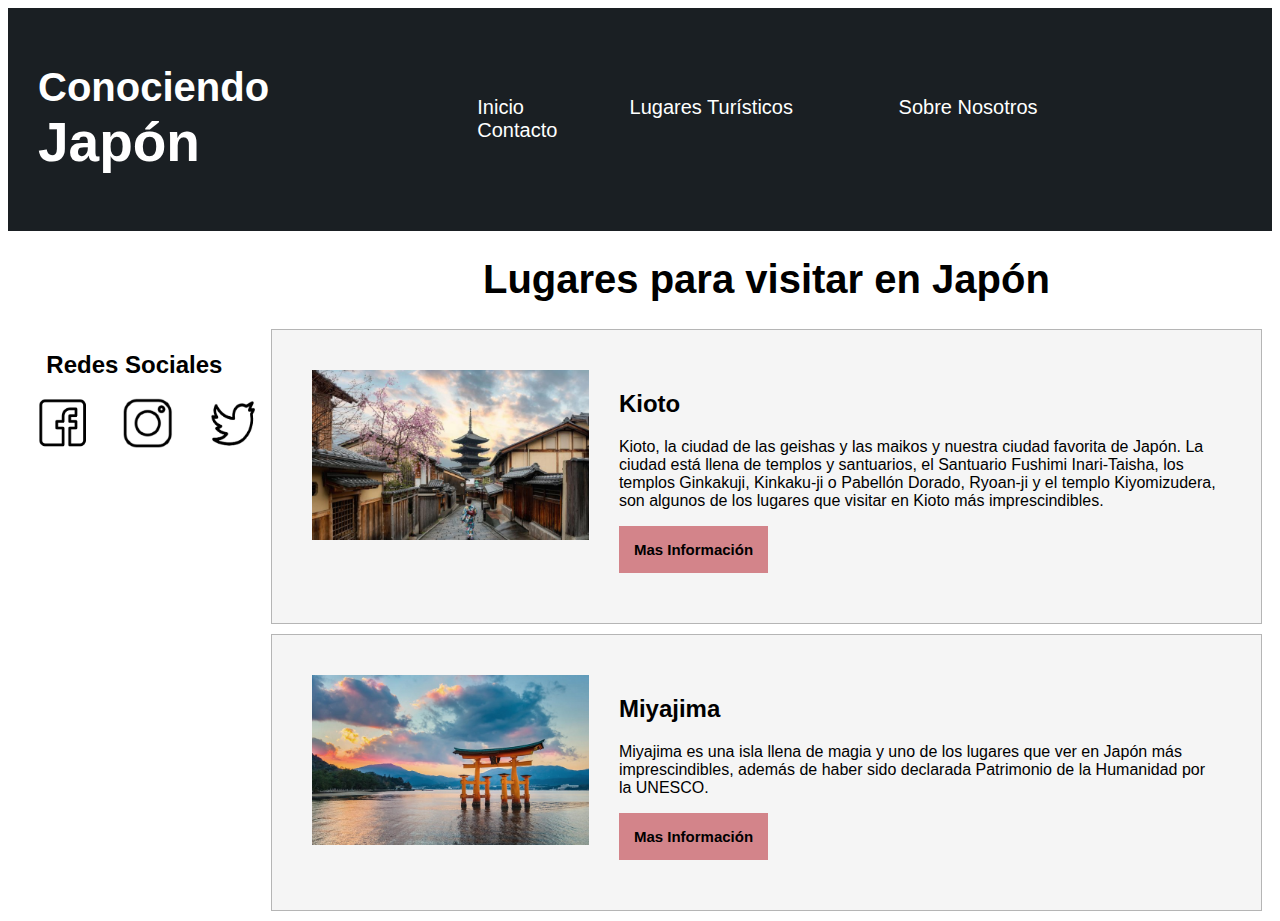
<file: index.html>
<!DOCTYPE html>
<html lang="en">
<head>
    <meta charset="UTF-8">
    <meta name="viewport" content="width=device-width, initial-scale=1.0">
    <meta http-equiv="X-UA-Compatible" content="ie=edge">
    <link rel="stylesheet" href="css/estilos.css">
    <title>Japón</title>
</head>
<body>
    <header>
        <div class="titulo">
            <h1>Conociendo <span>Japón</span></h1>
            <nav class="navegacion">
                <a href="index.html">Inicio</a>
                <a href="lugares.html">Lugares Turísticos</a>
                <a href="sobrenosotros.html">Sobre Nosotros</a>
                <a href="contacto.html">Contacto</a>
            </nav>
        </div>
    </header>
    
    <main>
        <div class="contenedor-articulos">
                <h1 class="centrar">Lugares para visitar en Japón</h1>
            <div class="articulo">
                <img src="img/kioto.jpg" alt="Kioto">
                <h2>Kioto</h2>
                <p>Kioto, la ciudad de las geishas y las maikos y nuestra ciudad favorita de Japón. La ciudad está llena de templos y santuarios, el Santuario Fushimi Inari-Taisha, los templos Ginkakuji, Kinkaku-ji o Pabellón Dorado, Ryoan-ji y el templo Kiyomizudera, son algunos de los lugares que visitar en Kioto más imprescindibles.</p>
                <a href="kioto.html"><button>Mas Información</button></a>
            </div><!--Fin Articulo-->
            <div class="articulo">
                <img src="img/Miyajima.jpg" alt="Miyajima">
                <h2>Miyajima</h2>
                <p>Miyajima es una isla llena de magia y uno de los lugares que ver en Japón más imprescindibles, además de haber sido declarada Patrimonio de la Humanidad por la UNESCO. </p>
                <a href="miyajima.html"><button>Mas Información</button></a>
            </div><!--Fin Articulo-->
        </div>
        <aside class="lado">
            <h2 class="centrar">Redes Sociales</h2>
            <a href="http://www.facebook.com"><img src="img/facebook.png" alt="Facebook"></a>
            <a href="http://www.instagram.com"><img src="img/instagram.png" alt="Insragram"></a>
            <a href="http://www.twitter.com"><img src="img/twitter.png" alt="Twitter"></a>
        </aside>
    </main>
</body>
</html>
</file>
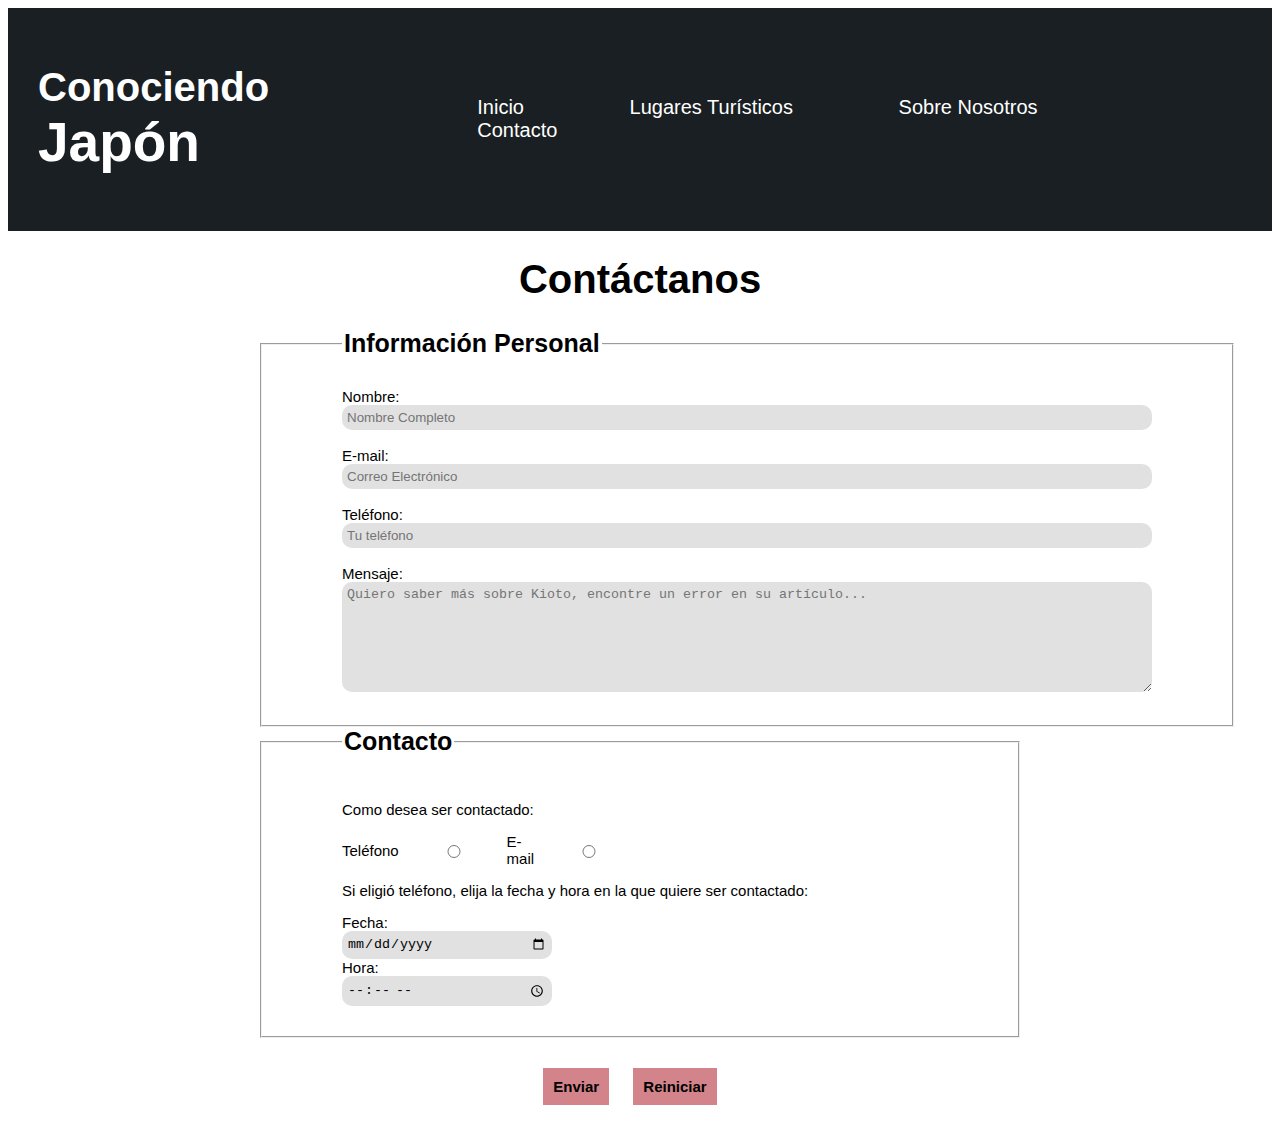
<file: contacto.html>
<!DOCTYPE html>
<html lang="en">
<head>
    <meta charset="UTF-8">
    <meta name="viewport" content="width=device-width, initial-scale=1.0">
    <meta http-equiv="X-UA-Compatible" content="ie=edge">
    <link rel="stylesheet" href="css/estilos.css">
    <title>Japón</title>
</head>
<body>
    <header>
        <div class="titulo">
            <h1>Conociendo <span>Japón</span></h1>
            <nav class="navegacion">
                <a href="index.html">Inicio</a>
                <a href="lugares.html">Lugares Turísticos</a>
                <a href="sobrenosotros.html">Sobre Nosotros</a>
                <a href="contacto.html">Contacto</a>
            </nav>
        </div>
    </header>
    
    <main>
        <h1 class="centrar">Contáctanos</h1>
        <form>
            <fieldset>
                <legend>Información Personal</legend>
                <label for="nombre">Nombre: </label>
                <input type="text" id="nom" placeholder="Nombre Completo" required>
                <br><br>

                <label for="email">E-mail: </label>
                <input type="email" id="e-mail" placeholder="Correo Electrónico">
                <br><br>

                <label for="telefono">Teléfono: </label>
                <input type="tel" id="tel" placeholder="Tu teléfono">
                <br><br>

                <label for="mensaje">Mensaje: </label>
                <textarea id="mensaje" placeholder="Quiero saber más sobre Kioto, encontre un error en su artículo..."></textarea>
            </fieldset><!--Info Personal-->
            <fieldset class="parte-form">
                <legend>Contacto</legend>
                <p>Como desea ser contactado:</p>
                <div class="forma-contacto">
                    <label for="tel">Teléfono</label>
                    <input type="radio" name="contacto" id="tel">

                    <label for="correo">E-mail</label>
                    <input type="radio" name="contacto" id="e-mail">
                </div>

                <p>Si eligió teléfono, elija la fecha y hora en la que quiere ser contactado: </p>
                <label for="fecha">Fecha:</label>
                <input type="date" id="fecha">

                <label for="hora">Hora: </label>
                <input type="time" id="hora" min="9:00" max="18:00">
            </fieldset><!--Contacto-->
            <center>
                <button type="submit" class="btn-form">Enviar</button>
                <button type="reset" class="btn-form">Reiniciar</button>
            </center>
        </form>
    </main>
</body>
</html>
</file>
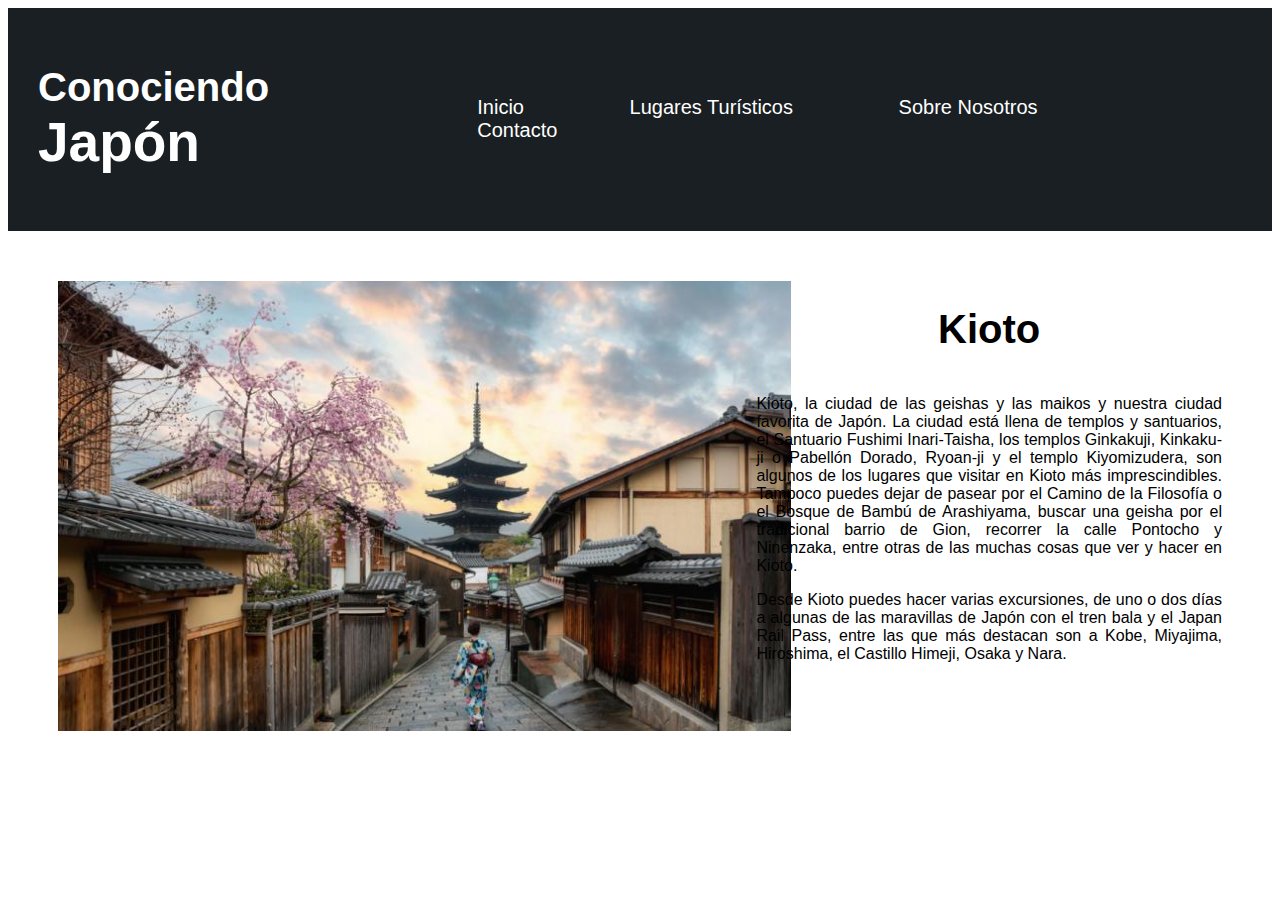
<file: kioto.html>
<!DOCTYPE html>
<html lang="en">
<head>
    <meta charset="UTF-8">
    <meta name="viewport" content="width=device-width, initial-scale=1.0">
    <meta http-equiv="X-UA-Compatible" content="ie=edge">
    <link rel="stylesheet" href="css/estilos.css">
    <title>Japón</title>
</head>
<body>
    <header>
        <div class="titulo">
            <h1>Conociendo <span>Japón</span></h1>
            <nav class="navegacion">
                <a href="index.html">Inicio</a>
                <a href="lugares.html">Lugares Turísticos</a>
                <a href="sobrenosotros.html">Sobre Nosotros</a>
                <a href="contacto.html">Contacto</a>
            </nav>
        </div>
    </header>
    
    <main>
        <div class="contenido-lugar">
            <h1 class="centrar caja2">Kioto</h1>
            <div class="caja1">
                <img src="img/kioto.jpg" alt="Imagen Kioto">
            </div>
            <div class="caja2">
                <p>Kioto, la ciudad de las geishas y las maikos y nuestra ciudad favorita de Japón. La ciudad está llena de templos y santuarios, el Santuario Fushimi Inari-Taisha, los templos Ginkakuji, Kinkaku-ji o Pabellón Dorado, Ryoan-ji y el templo Kiyomizudera, son algunos de los lugares que visitar en Kioto más imprescindibles. Tampoco puedes dejar de pasear por el Camino de la Filosofía o el Bosque de Bambú de Arashiyama, buscar una geisha por el tradicional barrio de Gion, recorrer la calle Pontocho y Ninenzaka, entre otras de las muchas cosas que ver y hacer en Kioto.</p>
                <p>Desde Kioto puedes hacer varias excursiones, de uno o dos días a algunas de las maravillas de Japón con el tren bala y el Japan Rail Pass, entre las que más destacan son a Kobe, Miyajima, Hiroshima, el Castillo Himeji, Osaka y Nara.</p>
            </div>
        </div>
    </main>
</body>
</html>
</file>
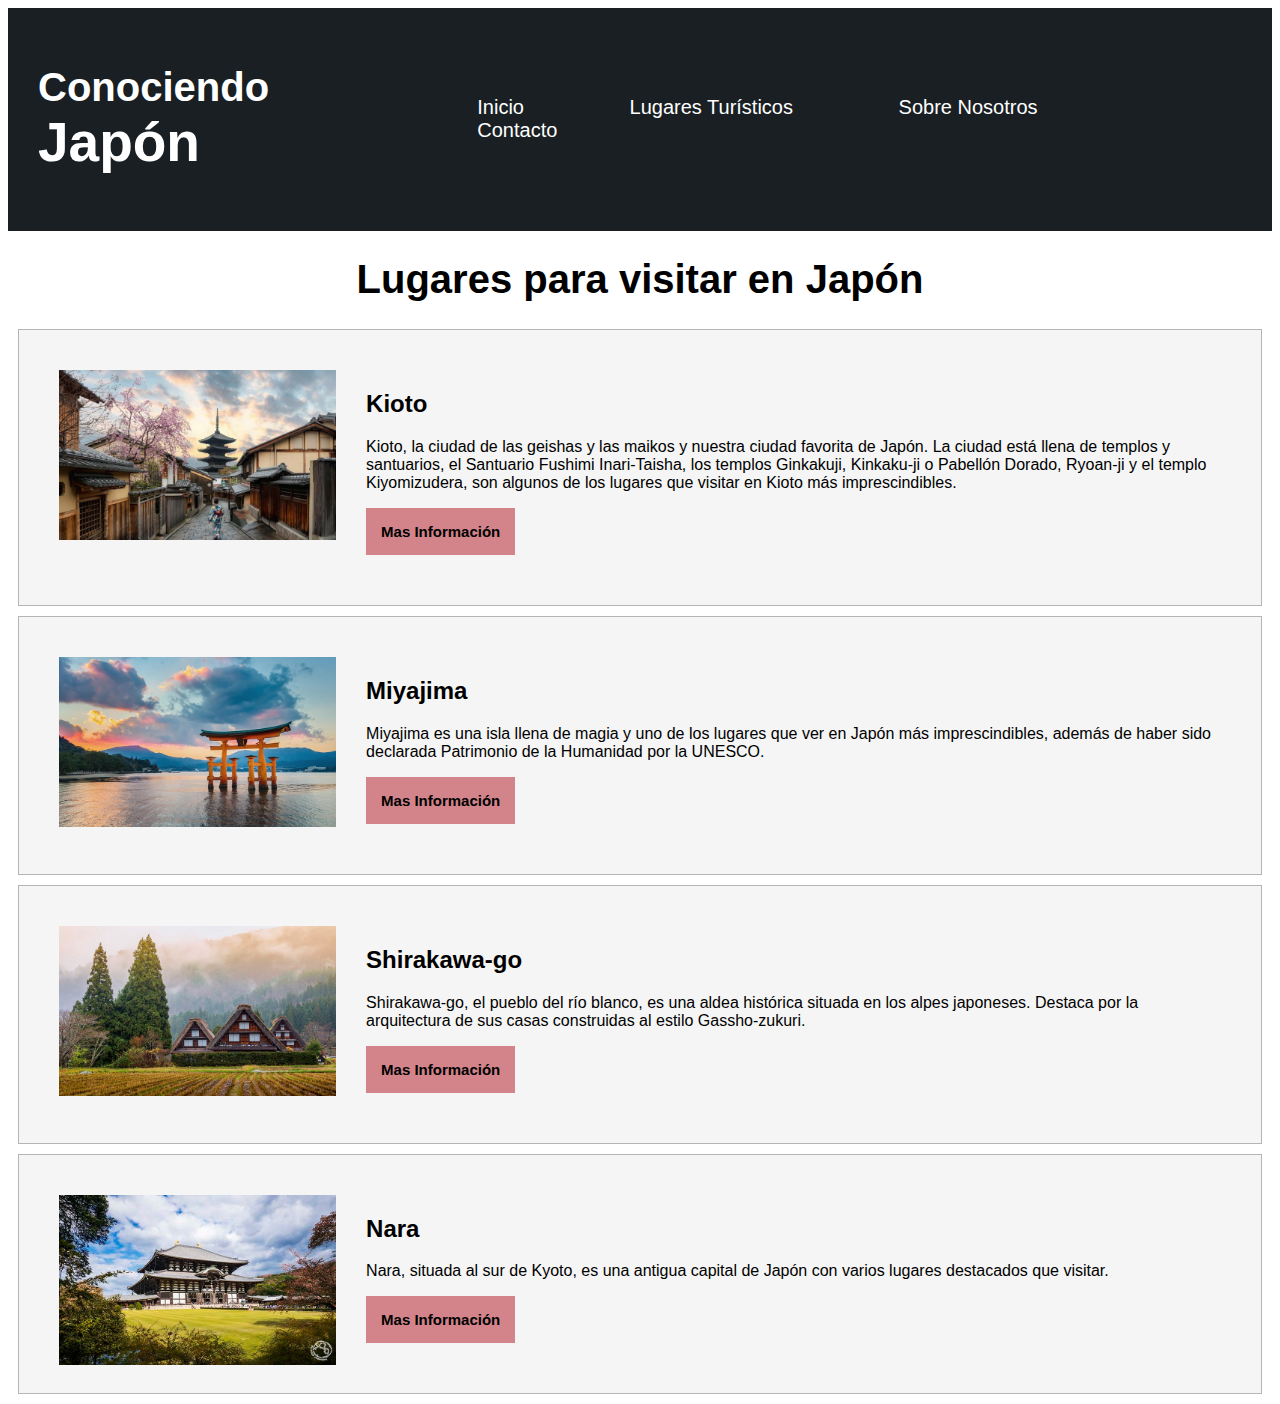
<file: lugares.html>
<!DOCTYPE html>
<html lang="en">
<head>
    <meta charset="UTF-8">
    <meta name="viewport" content="width=device-width, initial-scale=1.0">
    <meta http-equiv="X-UA-Compatible" content="ie=edge">
    <link rel="stylesheet" href="css/estilos.css">
    <title>Japón</title>
</head>
<body>
    <header>
        <div class="titulo">
            <h1>Conociendo <span>Japón</span></h1>
            <nav class="navegacion">
                <a href="index.html">Inicio</a>
                <a href="lugares.html">Lugares Turísticos</a>
                <a href="sobrenosotros.html">Sobre Nosotros</a>
                <a href="contacto.html">Contacto</a>
            </nav>
        </div>
    </header>
    
    <main>
        <div class="contenedor-articulos2">
                <h1 class="centrar">Lugares para visitar en Japón</h1>
            <div class="articulo">
                <img src="img/kioto.jpg" alt="Kioto">
                <h2>Kioto</h2>
                <p>Kioto, la ciudad de las geishas y las maikos y nuestra ciudad favorita de Japón. La ciudad está llena de templos y santuarios, el Santuario Fushimi Inari-Taisha, los templos Ginkakuji, Kinkaku-ji o Pabellón Dorado, Ryoan-ji y el templo Kiyomizudera, son algunos de los lugares que visitar en Kioto más imprescindibles.</p>
                <a href="kioto.html"><button>Mas Información</button></a>
            </div><!--Fin Articulo-->
            <div class="articulo">
                <img src="img/Miyajima.jpg" alt="Miyajima">
                <h2>Miyajima</h2>
                <p>Miyajima es una isla llena de magia y uno de los lugares que ver en Japón más imprescindibles, además de haber sido declarada Patrimonio de la Humanidad por la UNESCO. </p>
                <a href="miyajima.html"><button>Mas Información</button></a>
            </div><!--Fin Articulo-->
            <div class="articulo">
                <img src="img/Shirakawa-go.jpg" alt="Miyajima">
                <h2>Shirakawa-go</h2>
                <p>Shirakawa-go, el pueblo del río blanco, es una aldea histórica situada en los alpes japoneses. Destaca por la arquitectura de sus casas construidas al estilo Gassho-zukuri.</p>
                <a href="shirakawa-go.html"><button>Mas Información</button></a>
            </div><!--Fin Articulo-->
            <div class="articulo">
                <img src="img/nara.jpg" alt="Miyajima">
                <h2>Nara</h2>
                <p>Nara, situada al sur de Kyoto, es una antigua capital de Japón con varios lugares destacados que visitar. </p>
                <a href="nara.html"><button>Mas Información</button></a>
            </div><!--Fin Articulo-->
        </div>
    </main>
</body>
</html>
</file>
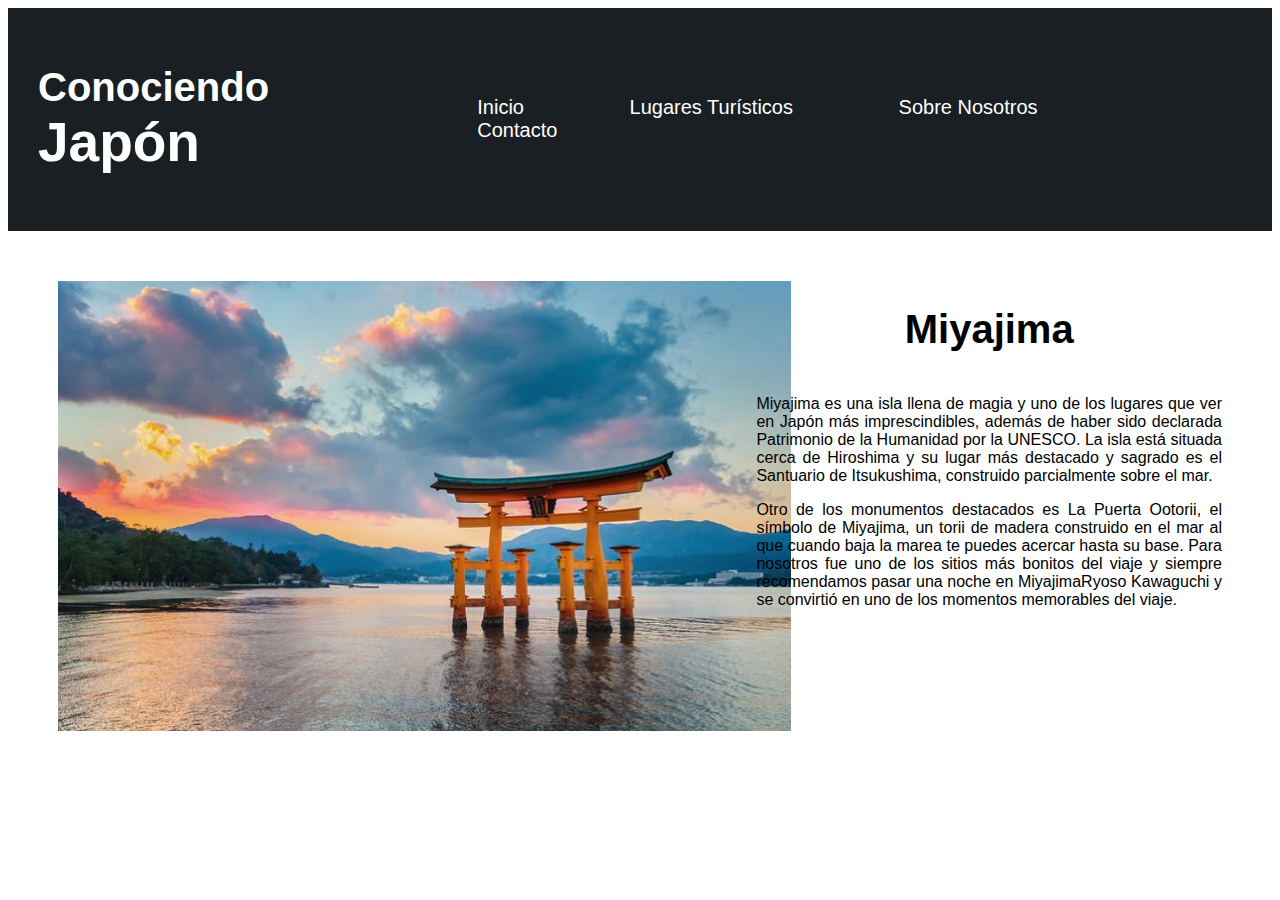
<file: miyajima.html>
<!DOCTYPE html>
<html lang="en">
<head>
    <meta charset="UTF-8">
    <meta name="viewport" content="width=device-width, initial-scale=1.0">
    <meta http-equiv="X-UA-Compatible" content="ie=edge">
    <link rel="stylesheet" href="css/estilos.css">
    <title>Japón</title>
</head>
<body>
    <header>
        <div class="titulo">
            <h1>Conociendo <span>Japón</span></h1>
            <nav class="navegacion">
                <a href="index.html">Inicio</a>
                <a href="lugares.html">Lugares Turísticos</a>
                <a href="sobrenosotros.html">Sobre Nosotros</a>
                <a href="contacto.html">Contacto</a>
            </nav>
        </div>
    </header>
    
    <main>
        <div class="contenido-lugar">
            <h1 class="centrar caja2">Miyajima</h1>
            <div class="caja1">
                <img src="img/Miyajima.jpg" alt="Imagen Miyajima">
            </div>
            <div class="caja2">
                <p>Miyajima es una isla llena de magia y uno de los lugares que ver en Japón más imprescindibles, además de haber sido declarada Patrimonio de la Humanidad por la UNESCO. La isla está situada cerca de Hiroshima y su lugar más destacado y sagrado es el Santuario de Itsukushima, construido parcialmente sobre el mar.</p>

                <p>Otro de los monumentos destacados es La Puerta Ootorii, el símbolo de Miyajima, un torii de madera construido en el mar al que cuando baja la marea te puedes acercar hasta su base.
                Para nosotros fue uno de los sitios más bonitos del viaje y siempre recomendamos pasar una noche en MiyajimaRyoso Kawaguchi y se convirtió en uno de los momentos memorables del viaje.</p>
            </div>
        </div>
    </main>
</body>
</html>
</file>
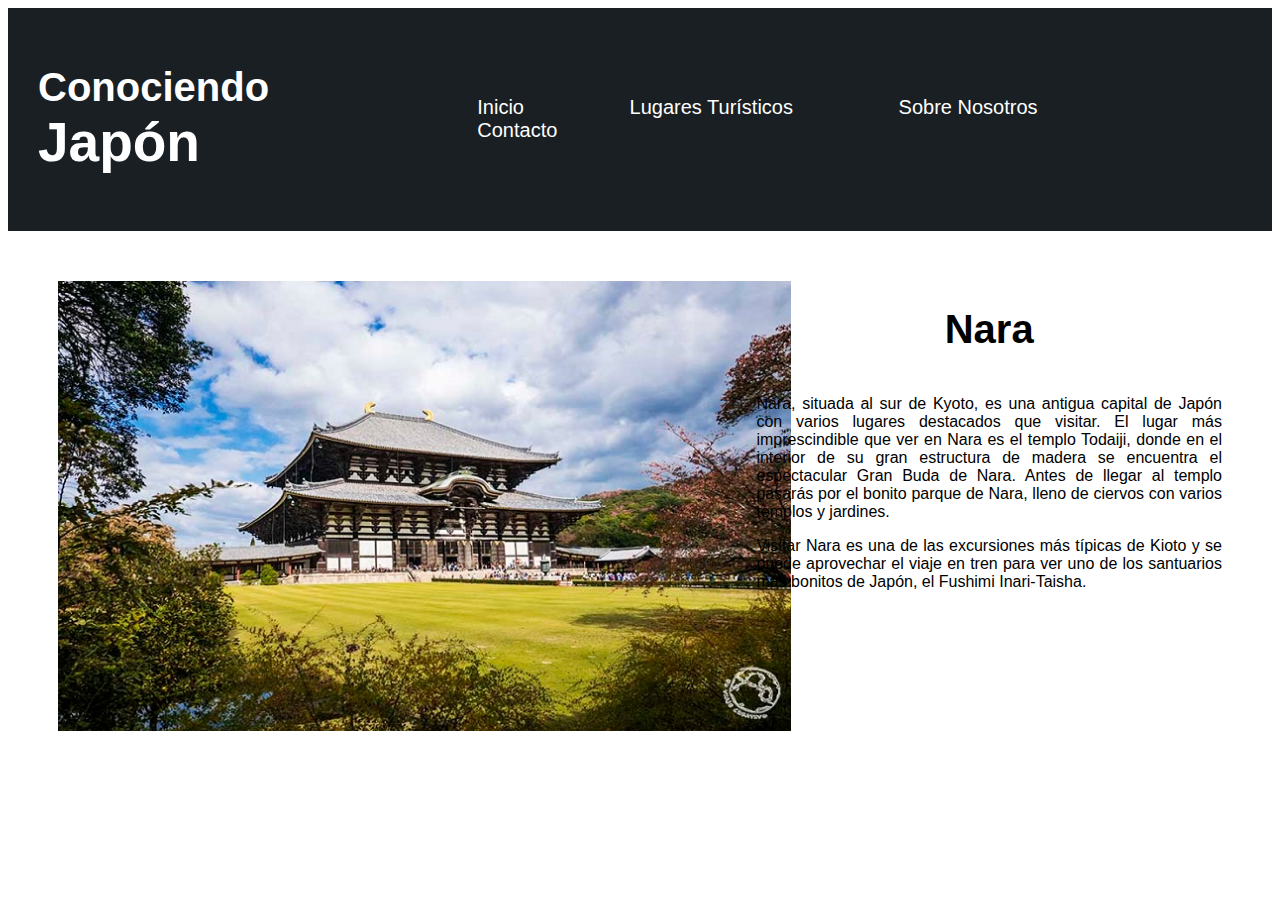
<file: nara.html>
<!DOCTYPE html>
<html lang="en">
<head>
    <meta charset="UTF-8">
    <meta name="viewport" content="width=device-width, initial-scale=1.0">
    <meta http-equiv="X-UA-Compatible" content="ie=edge">
    <link rel="stylesheet" href="css/estilos.css">
    <title>Japón</title>
</head>
<body>
    <header>
        <div class="titulo">
            <h1>Conociendo <span>Japón</span></h1>
            <nav class="navegacion">
                <a href="index.html">Inicio</a>
                <a href="lugares.html">Lugares Turísticos</a>
                <a href="sobrenosotros.html">Sobre Nosotros</a>
                <a href="contacto.html">Contacto</a>
            </nav>
        </div>
    </header>
    
    <main>
        <div class="contenido-lugar">
            <h1 class="centrar caja2">Nara</h1>
            <div class="caja1">
                <img src="img/nara.jpg" alt="Imagen Nara">
            </div>
            <div class="caja2">
                <p>Nara, situada al sur de Kyoto, es una antigua capital de Japón con varios lugares destacados que visitar. El lugar más imprescindible que ver en Nara es el templo Todaiji, donde en el interior de su gran estructura de madera se encuentra el espectacular Gran Buda de Nara. Antes de llegar al templo pasarás por el bonito parque de Nara, lleno de ciervos con varios templos y jardines.</p>
                <p>Visitar Nara es una de las excursiones más típicas de Kioto y se puede aprovechar el viaje en tren para ver uno de los santuarios más bonitos de Japón, el Fushimi Inari-Taisha. </p>
            </div>
        </div>
    </main>
</body>
</html>
</file>
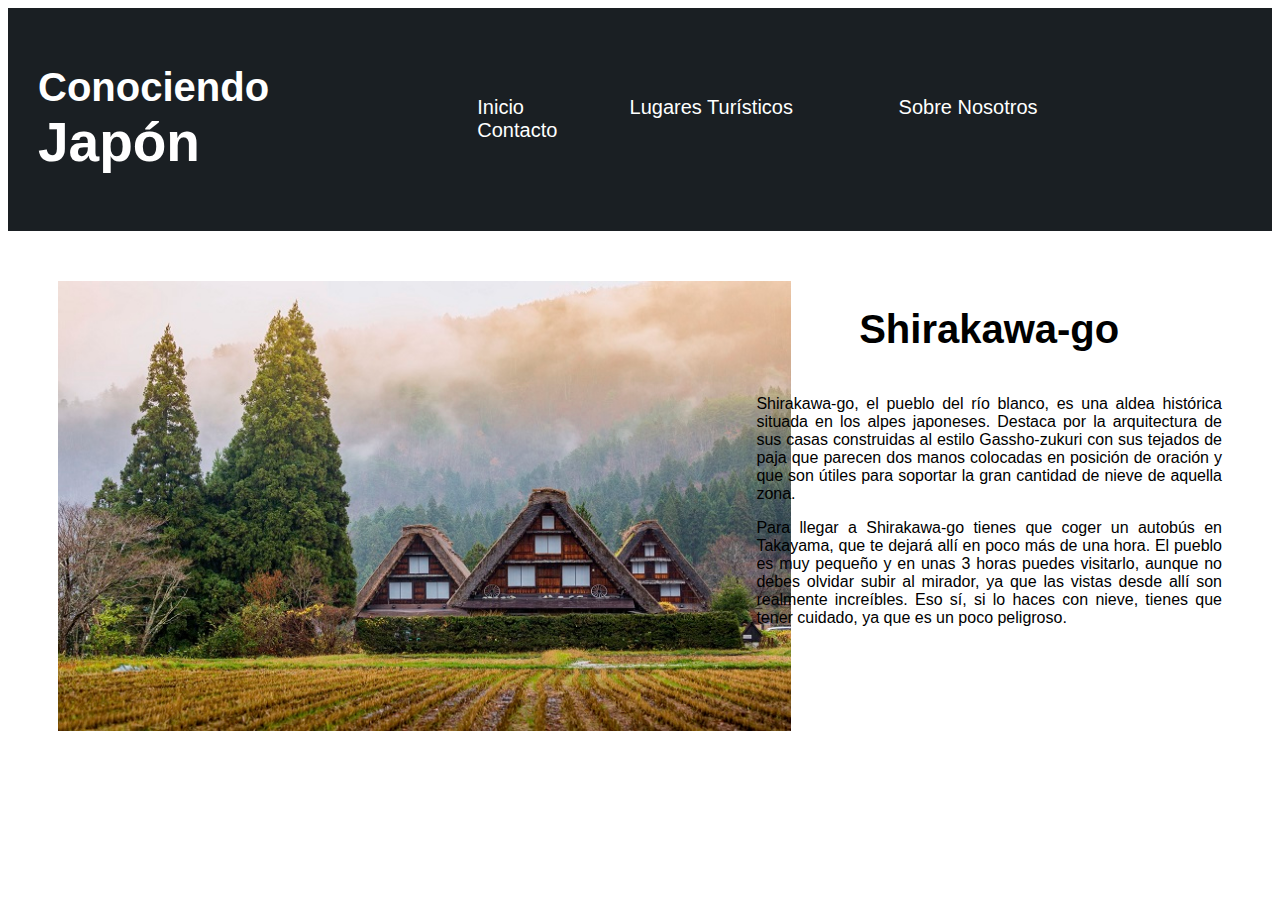
<file: shirakawa-go.html>
<!DOCTYPE html>
<html lang="en">
<head>
    <meta charset="UTF-8">
    <meta name="viewport" content="width=device-width, initial-scale=1.0">
    <meta http-equiv="X-UA-Compatible" content="ie=edge">
    <link rel="stylesheet" href="css/estilos.css">
    <title>Japón</title>
</head>
<body>
    <header>
        <div class="titulo">
            <h1>Conociendo <span>Japón</span></h1>
            <nav class="navegacion">
                <a href="index.html">Inicio</a>
                <a href="lugares.html">Lugares Turísticos</a>
                <a href="sobrenosotros.html">Sobre Nosotros</a>
                <a href="contacto.html">Contacto</a>
            </nav>
        </div>
    </header>
    
    <main>
        <div class="contenido-lugar">
            <h1 class="centrar caja2">Shirakawa-go</h1>
            <div class="caja1">
                <img src="img/Shirakawa-go.jpg" alt="Imagen Shirakawa-go">
            </div>
            <div class="caja2">
                <p>Shirakawa-go, el pueblo del río blanco, es una aldea histórica situada en los alpes japoneses. Destaca por la arquitectura de sus casas construidas al estilo Gassho-zukuri con sus tejados de paja que parecen dos manos colocadas en posición de oración y que son útiles para soportar la gran cantidad de nieve de aquella zona.</p>

                <p>Para llegar a Shirakawa-go tienes que coger un autobús en Takayama, que te dejará allí en poco más de una hora. El pueblo es muy pequeño y en unas 3 horas puedes visitarlo, aunque no debes olvidar subir al mirador, ya que las vistas desde allí son realmente increíbles. Eso sí, si lo haces con nieve, tienes que tener cuidado, ya que es un poco peligroso.</p>
            </div>
        </div>
    </main>
</body>
</html>
</file>
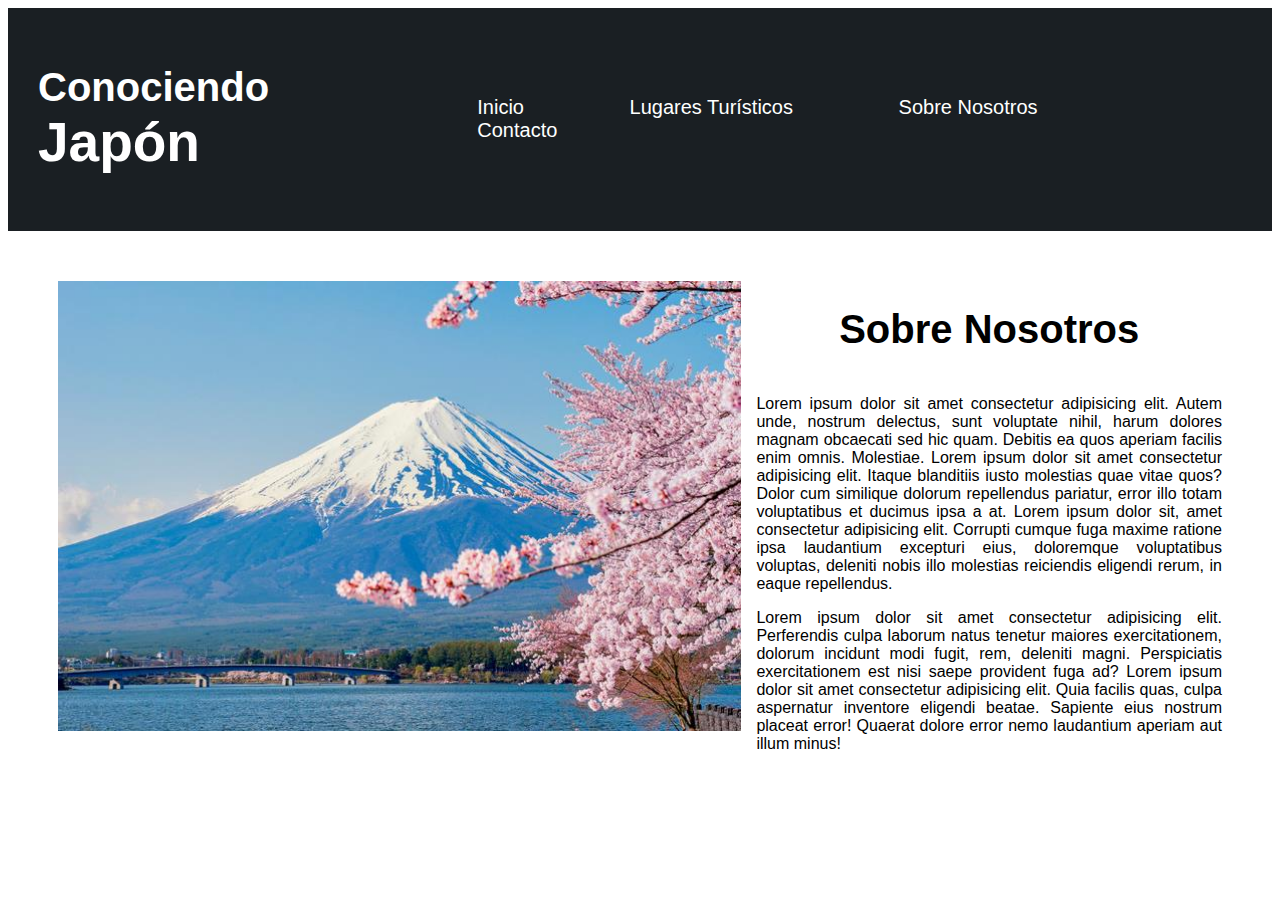
<file: sobrenosotros.html>
<!DOCTYPE html>
<html lang="en">
<head>
    <meta charset="UTF-8">
    <meta name="viewport" content="width=device-width, initial-scale=1.0">
    <meta http-equiv="X-UA-Compatible" content="ie=edge">
    <link rel="stylesheet" href="css/estilos.css">
    <title>Japón</title>
</head>
<body>
    <header>
        <div class="titulo">
            <h1>Conociendo <span>Japón</span></h1>
            <nav class="navegacion">
                <a href="index.html">Inicio</a>
                <a href="lugares.html">Lugares Turísticos</a>
                <a href="sobrenosotros.html">Sobre Nosotros</a>
                <a href="contacto.html">Contacto</a>
            </nav>
        </div>
    </header>
    
    <main>
        <div class="contenido-lugar">
            <h1 class="centrar caja2">Sobre Nosotros</h1>
            <div class="caja1">
                <img src="img/japon.jpeg" alt="Imagen japón">
            </div>
            <div class="caja2">
                <p>Lorem ipsum dolor sit amet consectetur adipisicing elit. Autem unde, nostrum delectus, sunt voluptate nihil, harum dolores magnam obcaecati sed hic quam. Debitis ea quos aperiam facilis enim omnis. Molestiae. Lorem ipsum dolor sit amet consectetur adipisicing elit. Itaque blanditiis iusto molestias quae vitae quos? Dolor cum similique dolorum repellendus pariatur, error illo totam voluptatibus et ducimus ipsa a at. Lorem ipsum dolor sit, amet consectetur adipisicing elit. Corrupti cumque fuga maxime ratione ipsa laudantium excepturi eius, doloremque voluptatibus voluptas, deleniti nobis illo molestias reiciendis eligendi rerum, in eaque repellendus.</p>
                <p>Lorem ipsum dolor sit amet consectetur adipisicing elit. Perferendis culpa laborum natus tenetur maiores exercitationem, dolorum incidunt modi fugit, rem, deleniti magni. Perspiciatis exercitationem est nisi saepe provident fuga ad? Lorem ipsum dolor sit amet consectetur adipisicing elit. Quia facilis quas, culpa aspernatur inventore eligendi beatae. Sapiente eius nostrum placeat error! Quaerat dolore error nemo laudantium aperiam aut illum minus!</p>
            </div>
        </div>
    </main>
</body>
</html>
</file>
<file: css/estilos.css>
/**Globales**/
html{
    box-sizing: border-box;
    font-size: 62.5%;/*1rem = 10px*/
}
body{
    font-family: 'Open Sans', sans-serif;
    font-size: 1.6rem;
}
a{
    text-decoration: none;
}
img{
    height: 17rem;
}
h1{
    font-size: 4rem;
}

/**Utilidades**/
.centrar{
    text-align: center;
}

/**Botones**/
button{
    border: none;
    padding: 1.5rem;
    background: #D3848A;
    font-size: 1.5rem;
    font-weight: bold;
}
button:hover{
    background: #DEBEC0;
    color: #000000;
}

/**Header**/
.titulo{
    background: #1A1F23;
    padding: 3rem;
    color: #ffffff;
    font-weight: 100;
    font-size: 2rem;
    display: flex;
    justify-content: space-between;
    align-items: center;
}
.titulo h1 span{
    font-size: 5.5rem;
    font-weight: bold;
}
@media(max-width: 768px) {/*Tablet*/
    .titulo{
        display: block;
    }
}

/**Navegación**/
.navegacion a{
    color: #ffffff;
    padding: 5rem 5rem;
}
.navegacion a:hover{
    color: #D3848A;
}
@media(max-width: 768px) {
    .navegacion a{
        padding: 3rem;
    }
}
@media(max-width: 468px) {/*Celular*/
    .navegacion a{
        padding: .5rem;
        font-size: 1.5rem;
    }
}

/**Articulo**/
.contenedor-articulos{
    float: right;
    width: 80%;
}
.articulo{
    border: .1rem solid #b5b5b5;
    background: #f5f5f5;
    padding: 4rem 4rem 5rem 4rem;
    margin: 1rem;
}
.articulo img{
    float: left;
    margin-right: 3rem;
}
@media(max-width: 768px) {
    .contenedor-articulos{
        float: none;
        width: 100%;
    }
    .articulo{
        padding: 2rem;
        margin: 2rem;
    }
    .articulo img{
        float: none;
        width: 100%;
        height: 20%;
    }
    .articulo h2{
        text-align: center;
        font-size: 3rem;
        margin-bottom: 0;
        padding: 0;
    }
}

/**Aside**/
.lado{
    margin-top: 10rem;
    float: left;
    width: 20%;
}
.lado img{
    height: 5rem;
    margin-left: 3rem;
}
@media(max-width: 768px) {
    .lado{
        float: none;
        width: 100%;
    }
    .lado img:first-of-type{
        margin-left: 14rem;
    }
}
@media(max-width: 468px) {
    .lado img:first-of-type{
        margin-left: 7rem;
    }
}


/******Lugares******/
.contenido-lugar{
    margin: 5rem;
    align-items: center;
}
.caja1{
    float: left;
    width: 30%;
}
.caja1 img{
    height: 45rem;
}
.caja2{
    float: right;
    width: 40%;
    text-align: justify;
}
.caja2.centrar{
    text-align: center;
}
@media(max-width: 768px) {
    .contenido-lugar{
        margin: 0;
    }
    .caja1{
        float: none;
    }
    .caja2{
        float: none;
        width: 100%;
    }
    .caja2.centrar{
        text-align: center;
    }
}

/**Formulario**/
form{
    font-size: 1.5rem;
    margin: 0 25rem 2rem 25rem;
}
fieldset{
    padding: 3rem 8rem;
}
legend{
    font-weight: bold;
    font-size: 2.5rem;
}
label{
    display: block;
}
input, textarea{
    padding: .5rem;
    background-color: #e1e1e1;
    border: none;
    border-radius: 1rem;
    width: 80rem;
}
textarea{
    height: 10rem;
}
.forma-contacto{
    max-width: 30rem;
    display: flex;
    justify-content: space-between;
    align-items: center;
}
.parte-form input{
    width: 20rem;
}
.btn-form{
    margin: 3rem 2rem 0 0;
    padding: 1rem;
}

@media(max-width: 768px) {
    form{
        margin: 0;
    }
    fieldset{
        padding: 2rem;
    }
    input, textarea{
        width: 70rem;
    }
}
@media(max-width: 468px) {/*Celular*/
    form{
        margin: 0;
    }
    fieldset{
        padding: 2rem;
    }
    input, textarea{
        width: 40rem;
    }
}
</file>
